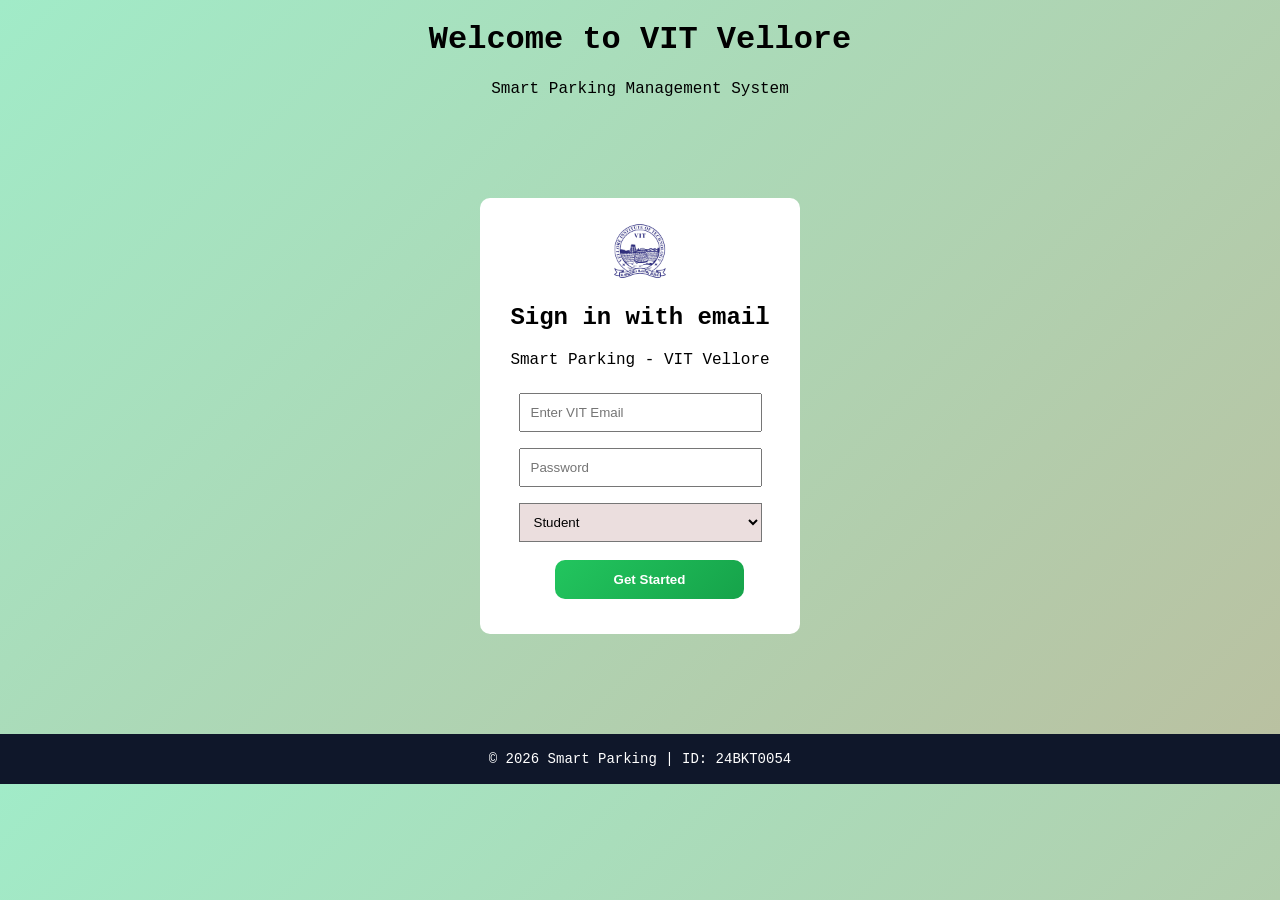
<file: index.html>
<!DOCTYPE html>
<html>
<head>
  <title>Smart Parking Login</title>
  <link rel="stylesheet" href="style.css">
</head>
<body>
<h1 align="center">Welcome to VIT Vellore</h1>
<p align="center">Smart Parking Management System</p>
<div id="login_box">
<img src="vit.png" id="logo">
<h2>Sign in with email</h2>
<p class="subtitle">Smart Parking - VIT Vellore</p>
<input type="email" id="email" placeholder="Enter VIT Email">
<input type="password" id="password" placeholder="Password">
<select id="role">
    <option>Student</option>
    <option>Faculty</option>
    <option>Admin Staff</option>
</select>
<button onclick="login()" id="gs_button">Get Started</button>
</div>
<script src="app.js"></script>
<footer class="footer">
  © 2026 Smart Parking | ID: 24BKT0054
</footer>
</body>
</html>
</file>
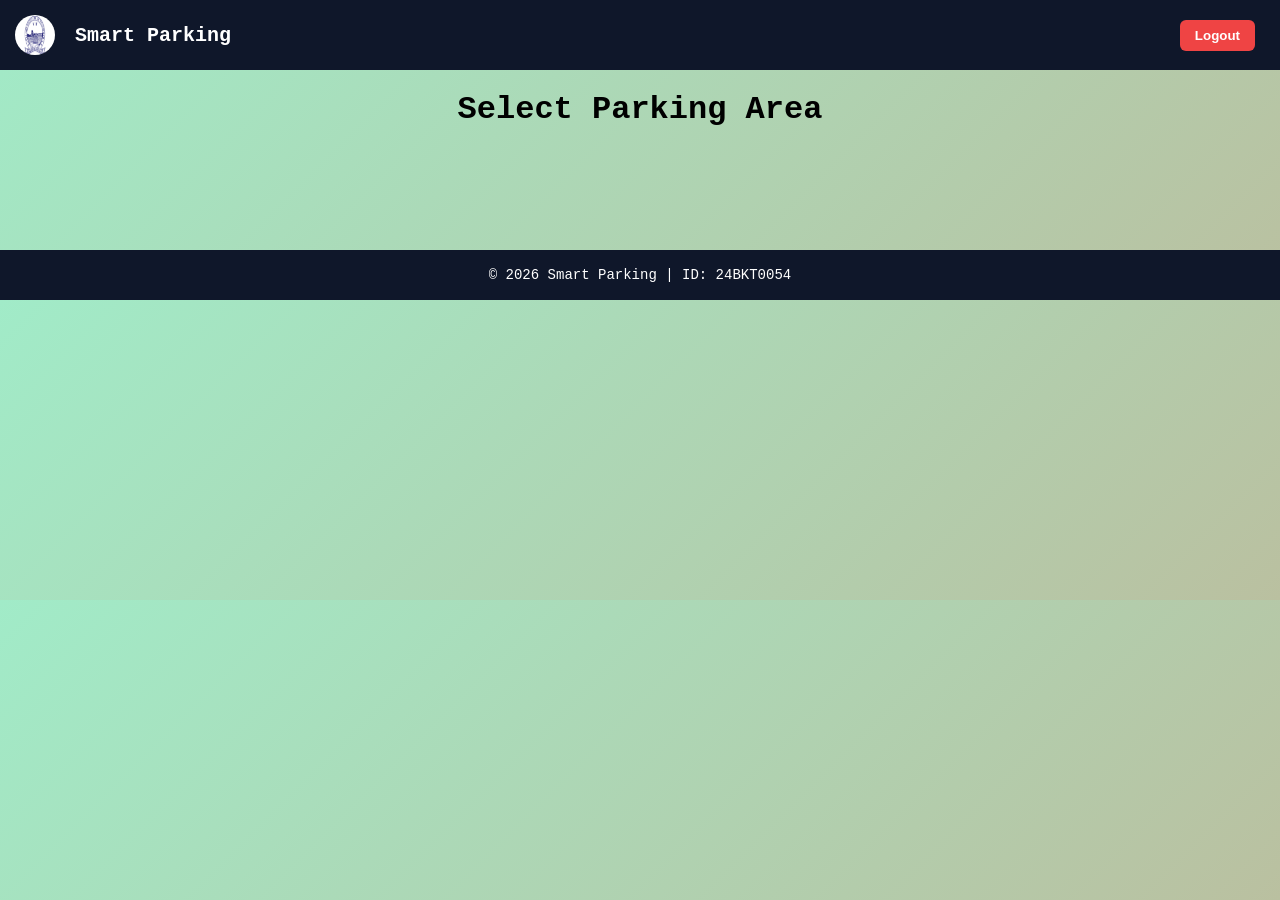
<file: dashboard.html>
<!DOCTYPE html>
<html>
<head>
  <title>Dashboard</title>
  <link rel="stylesheet" href="style.css">
</head>

<body onload="loadDashboard()">
<nav id="navbar">

  <div class="nav-left">
    <img src="vit.png" class="logo-img">
    <span class="brand">Smart Parking</span>
  </div>

  <div class="nav-right">
    <span id="userRole"></span>
    <button onclick="logout()" class="logout-btn">Logout</button>
  </div>

</nav>

<h1 style="text-align:center;">Select Parking Area</h1>

<div id="parkingAreas" class="area-container"></div>

<script src="app.js"></script>
<footer class="footer">
  © 2026 Smart Parking | ID: 24BKT0054
</footer>
</body>
</html>
</file>
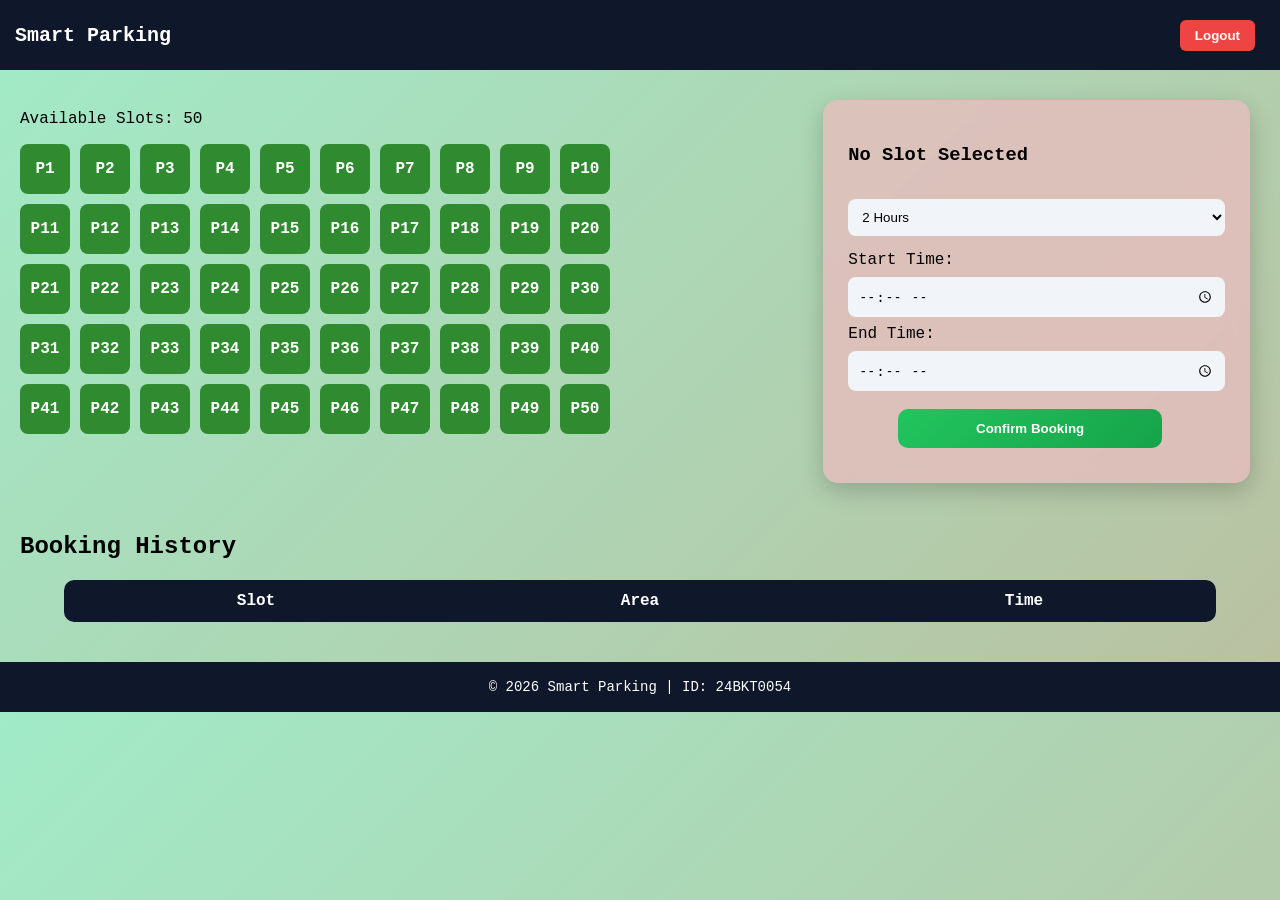
<file: parking.html>
<!DOCTYPE html>
<html>
<head>
  <title>Parking</title>
  <link rel="stylesheet" href="style.css">
</head>

<body onload="initParking()">
<!-- NAVBAR -->
<nav id="navbar">
  <div class="nav-left">
    <span class="brand">Smart Parking</span>
  </div>

  <div class="nav-right">
    <span id="userRole"></span>
    <button onclick="logout()" class="logout-btn">Logout</button>
  </div>
</nav>

<div class="main-container">

  <!-- LEFT -->
  <div class="left-panel">
    <h2 id="areaTitle"></h2>

    <p id="availableCount"></p>

    <div id="parkingGrid"></div>
  </div>

  <!-- RIGHT -->
  <div class="right-panel">

    <h3 id="selectedSlot">No Slot Selected</h3>

    <select id="timeSlot">
      <option value="2">2 Hours</option>
      <option value="4">4 Hours</option>
      <option value="6">6 Hours</option>
    </select>
    <label>Start Time:</label>
    <input type="time" id="startTime" min="07:00" max="19:00">

    <label>End Time:</label>
    <input type="time" id="endTime" min="07:00" max="19:00">
    <button onclick="confirmBooking()">Confirm Booking</button>

  </div>

</div>

<h2 style="margin:20px;">Booking History</h2>

<table id="historyTable">
  <thead>
    <tr>
      <th>Slot</th>
      <th>Area</th>
      <th>Time</th>
    </tr>
  </thead>
  <tbody></tbody>
</table>

<script src="app.js"></script>
<footer class="footer">
  © 2026 Smart Parking | ID: 24BKT0054
</footer>
</body>
</html>
</file>
<file: style.css>
* {
  box-sizing: border-box;
}

body {
  margin: 0;
  font-family: Courier;
  background: linear-gradient(135deg, #a1ebc8, #bac0a0);
}

/* LOGIN */

#login_box {
  
  margin: 100px auto;
  width: 320px;
  padding: 25px;
  background: rgb(255, 255, 255);
  border-radius: 10px;
  text-align: center;
}

#logo {
  width: 100px;
}

input, select{
  width: 90%;
  padding: 10px;
  margin: 8px;
}

#role{
    background-color: rgb(235, 222, 222);
}

/* COMMON BUTTON CSS AT THE END */

/*------------------------------------------------------DASHBOARD-------------------------------------*/

/* NAVBAR */
#navbar {
  width: 100%;
  height: 70px;

  display: flex;
  justify-content: space-between;
  align-items: center;

  padding: 0 15px;

  background: #0f172a;
  color: white;
}

/* LEFT SIDE */
.nav-left {
  display: flex;
  align-items: center;
  gap: 20px;
}

.logo-img {
  width: 40px;
  height: 40px;
  border-radius: 50%;
}

.brand {
  font-size: 20px;
  font-weight: bold;
}

/* RIGHT SIDE */
.nav-right {
  display: flex;
  align-items: center;
  gap: 15px;
}

#userRole {
  font-size: 14px;
}

/* LOGOUT BUTTON */
.logout-btn {
  padding: 8px 15px;
  margin: 10px;
  border-radius: 6px;
  background: #ef4444;
  color: white;
  cursor: pointer;
  transition: 0.3s;
}

.logout-btn:hover {
  background: #dc2626;
  box-shadow: 0 0 10px #ef4444;
}

.area-container {
  display: grid;
  grid-template-columns: repeat(3, 1fr);
  gap: 25px;
  padding: 30px;
}

.card {
  background: #0f172a;   
  border-radius: 15px;
  margin: 10px;
  padding: 15px;
  text-align: center;
  cursor: pointer;
  color: rgb(255, 255, 255);
  box-shadow: 0 8px 20px rgba(0,0,0,0.3);
  transition: 0.3s;
}

/* HOVER EFFECT */
.card:hover {
  transform: translateY(-8px);
}

.card-img {
  width: 100%;
  height: 140px;
  object-fit: cover;
  border-radius: 10px;
}

.card-title {
  margin: 15px  10px;
  font-size: 16px;
}

.card-btn {
  padding: 10px 15px;

  border: none;
  border-radius: 8px;

  background: #facc15;   /* gold */
  color: black;

  cursor: pointer;

  transition: 0.3s;
}

.card-btn:hover {
  background: #eab308;
}

/* --------------------------------------------PARKING-------------------------------------------------------------*/
.main-container {
  display: flex;
}

.left-panel {
  flex: 2;
  padding: 20px;
}

.right-panel {
  flex: 1;
  background: white;
  padding: 20px;
}

/* GRID */
#parkingGrid {
  display: grid;
  grid-template-columns: repeat(10, 50px);
  gap: 10px;
}

/* SLOT */
.slot {
  height: 50px;
  width: 50px;

  display: flex;
  align-items: center;
  justify-content: center;

  border-radius: 8px;
  color: white;
  font-weight: bold;

  cursor: pointer;
}

/* FREE = GREEN */
.free {
  background: rgb(48, 139, 48);
}

/* OCCUPIED = RED */
.occupied {
  background: red;
  cursor: not-allowed;
}

.right-panel {
  flex: 1;

  margin: 30px;
  padding: 25px;

  border-radius: 15px;

  background: rgba(230, 189, 189, 0.8);
  backdrop-filter: blur(10px);

  box-shadow: 0 8px 25px rgba(0,0,0,0.2);
}

#timeSlot {
  width: 100%;
  padding: 10px;
  margin: 15px 0;

  border-radius: 8px;
  border: none;

  background: #f1f5f9;
}

input[type="time"] {
  width: 100%;
  padding: 10px;
  margin: 8px 0;

  border-radius: 8px;
  border: none;

  background: #f1f5f9;
}

button {
  width: 70%;
  padding: 12px;
  margin: 10px 50px;

  border: none;
  border-radius: 10px;

  background: linear-gradient(135deg, #22c55e, #16a34a);
  color: white;
  font-weight: bold;

  cursor: pointer;
  transition: 0.3s;
}

button:hover {
  transform: scale(1.05);
  box-shadow: 0 0 12px #22c55e;
}

#historyTable {
  width: 90%;
  margin: 20px auto;
  border-collapse: collapse;

  background: white;
  border-radius: 10px;
  overflow: hidden;
}

#historyTable th, #historyTable td {
  padding: 12px;
  text-align: center;
}

#historyTable th {
  background: #0f172a;
  color: white;
}

#historyTable tr:nth-child(even) {
  background: #f1f5f9;
}

/* FOOTER */
.footer {
  width: 100%;
  height: 50px;

  display: flex;
  justify-content: center;
  align-items: center;

  background: #0f172a;   
  color: white;

  font-size: 14px;
  font-weight: 500;

  margin-top: 40px;
}
</file>
